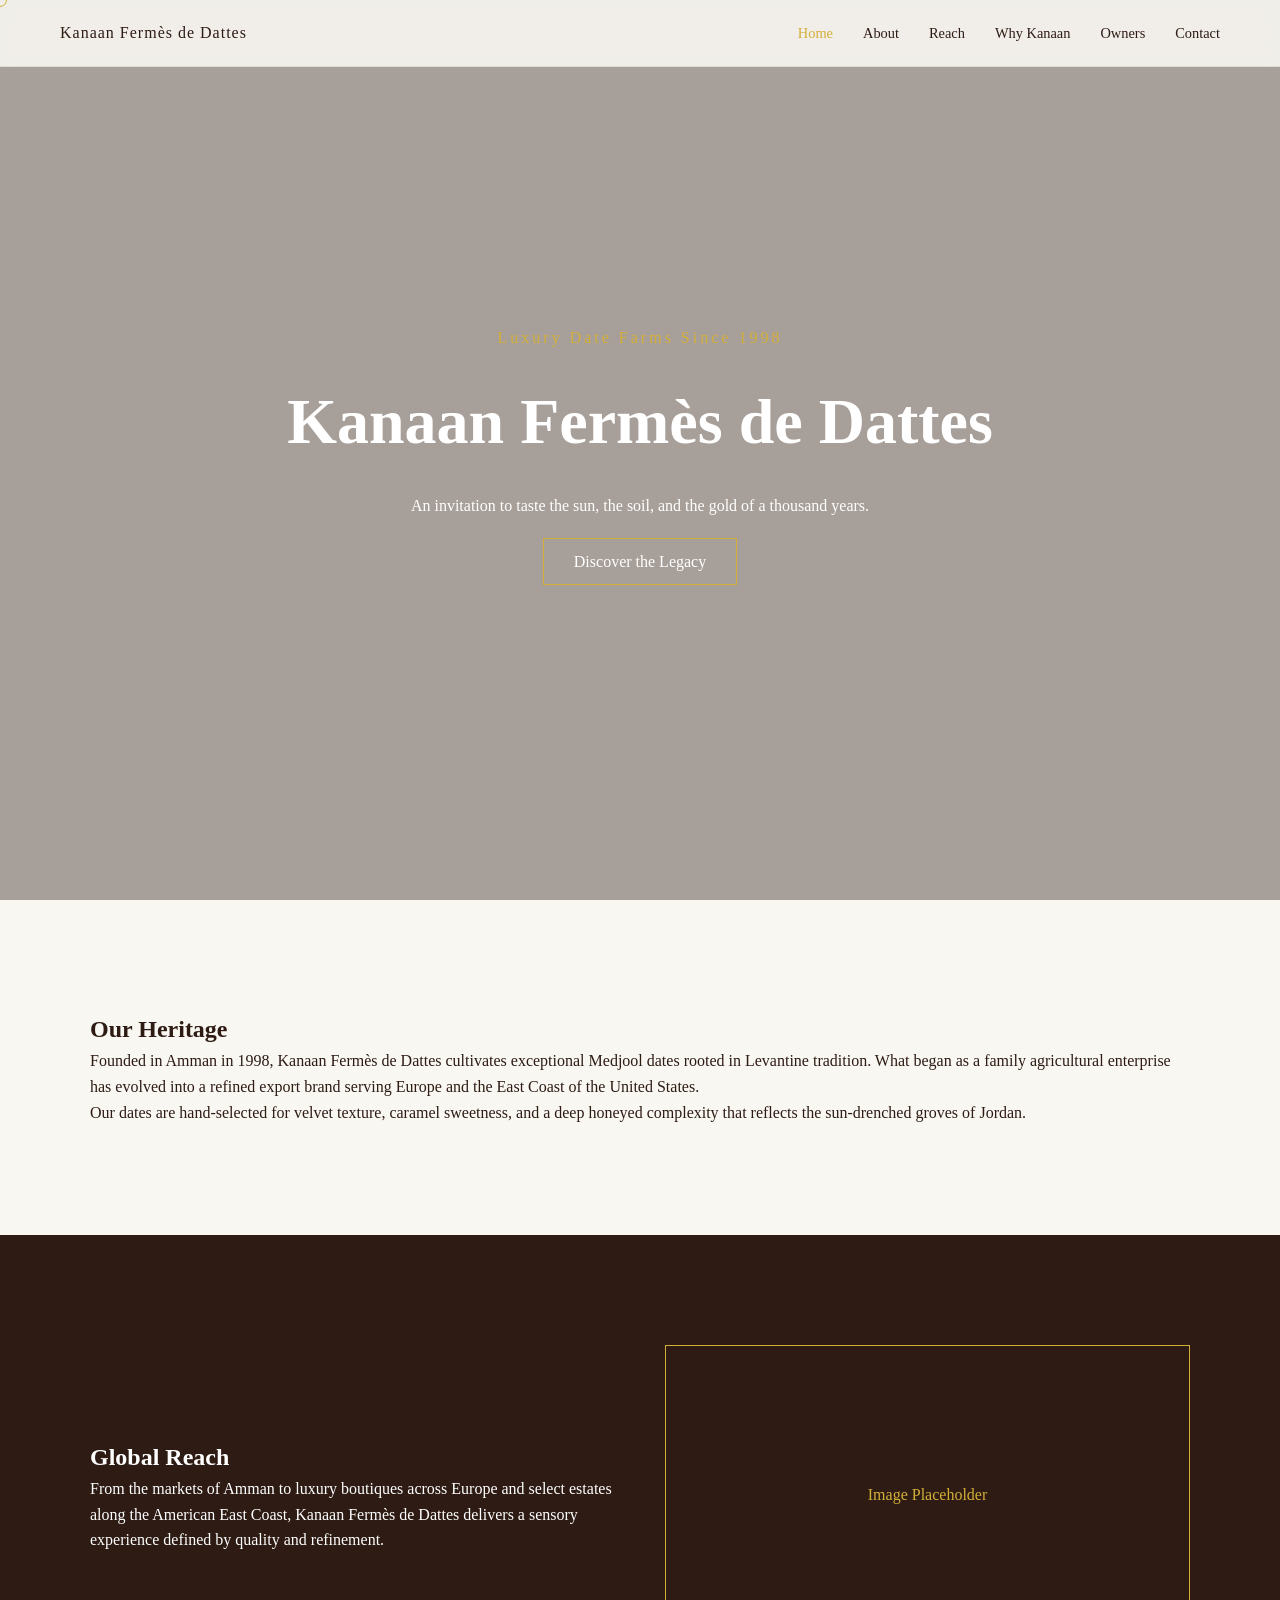
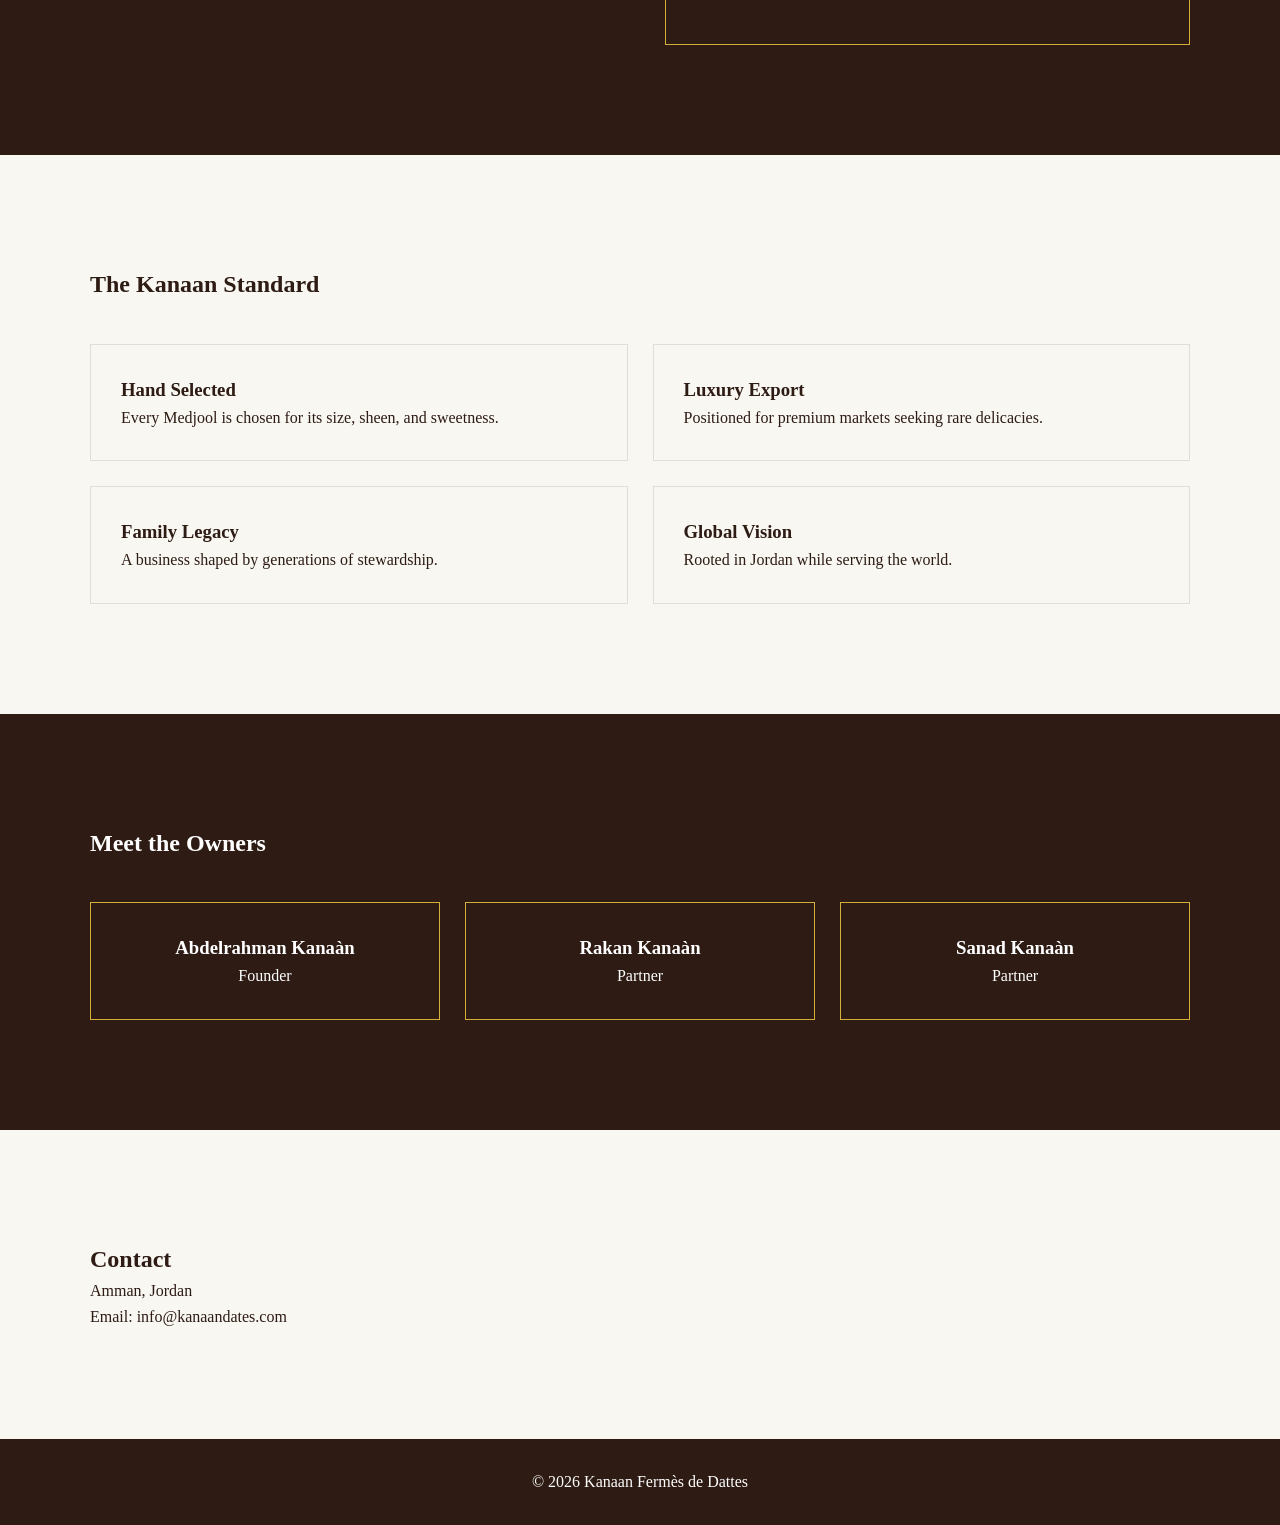
<file: BMIS235Html/Website Draft One/index.html>
<!DOCTYPE html>
<html lang="en">
<head>
<meta charset="UTF-8">
<meta name="viewport" content="width=device-width, initial-scale=1.0">

<title>Kanaan Fermès de Dattes</title>

<link rel="stylesheet" href="style.css">
</head>

<body>

<div class="cursor"></div>

<header>
<nav class="navbar">

<div class="logo">
Kanaan Fermès de Dattes
</div>

<ul class="nav-links">
<li><a href="#home">Home</a></li>
<li><a href="#about">About</a></li>
<li><a href="#reach">Reach</a></li>
<li><a href="#why">Why Kanaan</a></li>
<li><a href="#owners">Owners</a></li>
<li><a href="#contact">Contact</a></li>
</ul>

</nav>
</header>


<!-- HERO -->

<section id="home" class="hero">

<div class="hero-content reveal">

<p class="subtitle">Luxury Date Farms Since 1998</p>

<h1>Kanaan Fermès de Dattes</h1>

<p class="hero-text">
An invitation to taste the sun, the soil, and the gold of a thousand years.
</p>

<a href="#about" class="btn">Discover the Legacy</a>

</div>

</section>



<!-- ABOUT -->

<section id="about" class="section reveal">

<div class="container">

<h2>Our Heritage</h2>

<p>
Founded in Amman in 1998, Kanaan Fermès de Dattes cultivates
exceptional Medjool dates rooted in Levantine tradition.
What began as a family agricultural enterprise has evolved into
a refined export brand serving Europe and the East Coast of the
United States.
</p>

<p>
Our dates are hand-selected for velvet texture, caramel sweetness,
and a deep honeyed complexity that reflects the sun-drenched
groves of Jordan.
</p>

</div>

</section>



<!-- REACH -->

<section id="reach" class="section dark reveal">

<div class="container grid">

<div>

<h2>Global Reach</h2>

<p>
From the markets of Amman to luxury boutiques across Europe
and select estates along the American East Coast,
Kanaan Fermès de Dattes delivers a sensory experience defined
by quality and refinement.
</p>

</div>

<div class="image-placeholder">
Image Placeholder
</div>

</div>

</section>



<!-- WHY KANAAN -->

<section id="why" class="section reveal">

<div class="container">

<h2>The Kanaan Standard</h2>

<div class="cards">

<div class="card">
<h3>Hand Selected</h3>
<p>Every Medjool is chosen for its size, sheen, and sweetness.</p>
</div>

<div class="card">
<h3>Luxury Export</h3>
<p>Positioned for premium markets seeking rare delicacies.</p>
</div>

<div class="card">
<h3>Family Legacy</h3>
<p>A business shaped by generations of stewardship.</p>
</div>

<div class="card">
<h3>Global Vision</h3>
<p>Rooted in Jordan while serving the world.</p>
</div>

</div>

</div>

</section>



<!-- OWNERS -->

<section id="owners" class="section dark reveal">

<div class="container">

<h2>Meet the Owners</h2>

<div class="owners">

<div class="owner">
<h3>Abdelrahman Kanaàn</h3>
<p>Founder</p>
</div>

<div class="owner">
<h3>Rakan Kanaàn</h3>
<p>Partner</p>
</div>

<div class="owner">
<h3>Sanad Kanaàn</h3>
<p>Partner</p>
</div>

</div>

</div>

</section>



<!-- CONTACT -->

<section id="contact" class="section reveal">

<div class="container">

<h2>Contact</h2>

<p>Amman, Jordan</p>

<p>Email: info@kanaandates.com</p>

</div>

</section>


<footer>

<p>© 2026 Kanaan Fermès de Dattes</p>

</footer>


<script src="script.js"></script>

</body>
</html>
</file>
<file: BMIS235Html/Website Draft One/style.css>
*{
margin:0;
padding:0;
box-sizing:border-box;
cursor:none;
}

html{
scroll-behavior:smooth;
}

body{
font-family:Georgia,serif;
background:#F9F7F2;
color:#2D1B14;
line-height:1.6;
}


/* CURSOR */

.cursor{
width:14px;
height:14px;
border:1px solid #D4AF37;
border-radius:50%;
position:fixed;
pointer-events:none;
transform:translate(-50%,-50%);
transition:all .15s ease;
z-index:999;
}

.cursor.expand{
width:30px;
height:30px;
background:rgba(212,175,55,.15);
}


/* NAVBAR */

header{
position:fixed;
width:100%;
top:0;
background:rgba(249,247,242,.9);
backdrop-filter:blur(8px);
border-bottom:1px solid rgba(0,0,0,.08);
z-index:100;
}

.navbar{
max-width:1200px;
margin:auto;
padding:20px;
display:flex;
justify-content:space-between;
align-items:center;
}

.logo{
font-size:1rem;
letter-spacing:1px;
}

.nav-links{
display:flex;
gap:30px;
list-style:none;
}

.nav-links a{
text-decoration:none;
color:#2D1B14;
font-size:.9rem;
}

.nav-links a.active{
color:#D4AF37;
}


/* HERO */

.hero{
height:100vh;
display:flex;
justify-content:center;
align-items:center;
text-align:center;
background:linear-gradient(rgba(45,27,20,.4),rgba(45,27,20,.4)),
url("https://via.placeholder.com/1600x900")
center/cover fixed;
color:white;
padding:100px 20px;
}

.hero h1{
font-size:4rem;
margin-bottom:20px;
}

.subtitle{
letter-spacing:3px;
color:#D4AF37;
margin-bottom:20px;
}

.hero-text{
max-width:600px;
margin:auto;
margin-bottom:30px;
}

.btn{
border:1px solid #D4AF37;
padding:14px 30px;
text-decoration:none;
color:white;
transition:.3s;
}

.btn:hover{
background:#D4AF37;
color:#2D1B14;
}


/* SECTIONS */

.section{
padding:110px 20px;
}

.dark{
background:#2D1B14;
color:white;
}

.container{
max-width:1100px;
margin:auto;
}

.grid{
display:grid;
grid-template-columns:1fr 1fr;
gap:50px;
align-items:center;
}

.image-placeholder{
border:1px solid #D4AF37;
height:300px;
display:flex;
justify-content:center;
align-items:center;
color:#D4AF37;
}


/* CARDS */

.cards{
display:grid;
grid-template-columns:repeat(2,1fr);
gap:25px;
margin-top:40px;
}

.card{
padding:30px;
border:1px solid rgba(0,0,0,.1);
transition:.3s;
}

.card:hover{
transform:translateY(-6px);
border-color:#D4AF37;
}


/* OWNERS */

.owners{
display:grid;
grid-template-columns:repeat(3,1fr);
gap:25px;
margin-top:40px;
}

.owner{
padding:30px;
border:1px solid #D4AF37;
text-align:center;
}


/* FOOTER */

footer{
background:#2D1B14;
color:white;
text-align:center;
padding:30px;
}


/* REVEAL ANIMATION */

.reveal{
opacity:0;
transform:translateY(40px);
transition:1s;
}

.reveal.active{
opacity:1;
transform:translateY(0);
}
</file>
